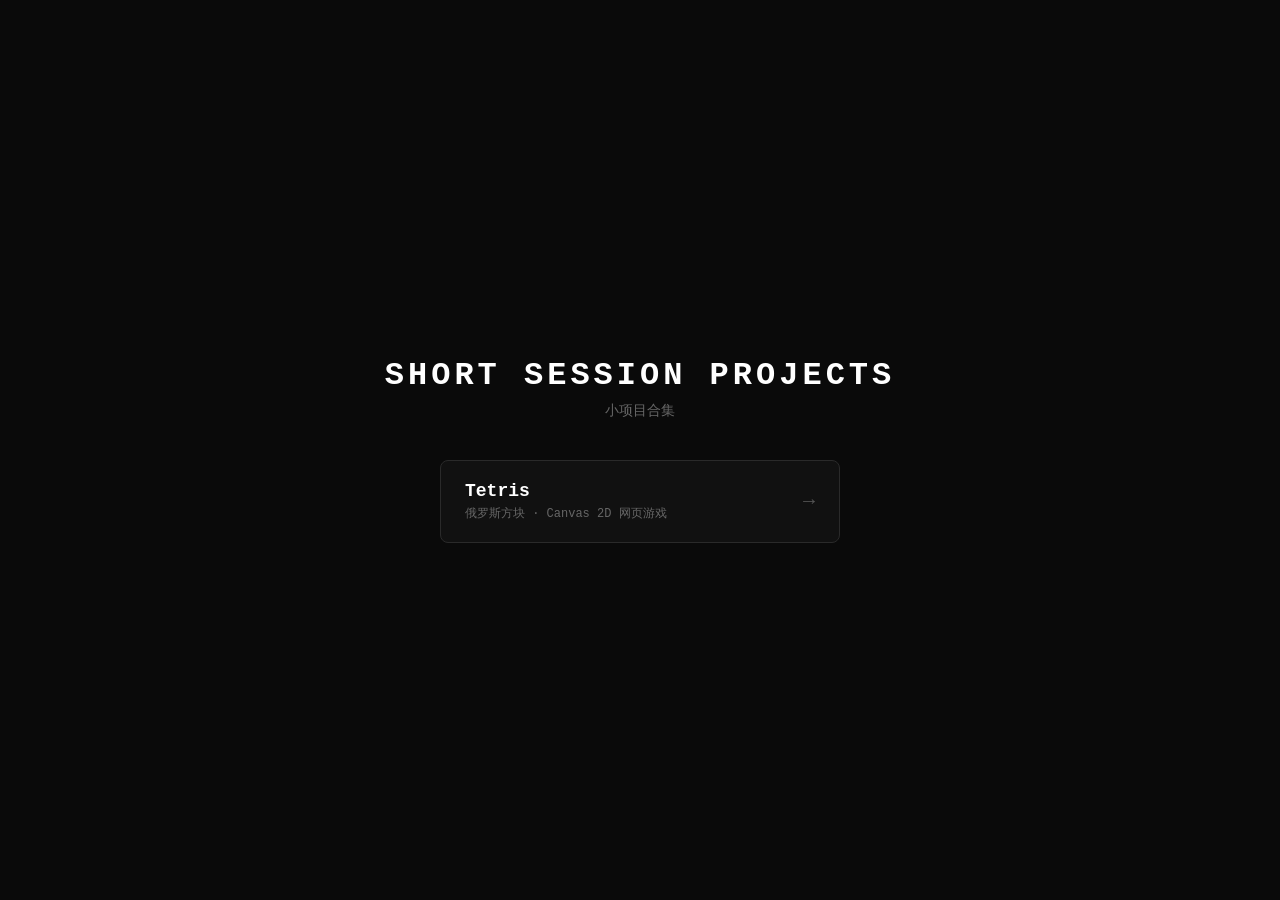
<file: index.html>
<!DOCTYPE html>
<html lang="zh-CN">
<head>
  <meta charset="UTF-8">
  <meta name="viewport" content="width=device-width, initial-scale=1.0">
  <title>Short Session Projects</title>
  <style>
    * {
      margin: 0;
      padding: 0;
      box-sizing: border-box;
    }
    body {
      background: #0a0a0a;
      color: #e0e0e0;
      font-family: 'Courier New', 'Consolas', monospace;
      min-height: 100vh;
      display: flex;
      flex-direction: column;
      align-items: center;
      justify-content: center;
      padding: 40px 20px;
    }
    h1 {
      font-size: 32px;
      letter-spacing: 4px;
      color: #fff;
      margin-bottom: 8px;
    }
    .subtitle {
      color: #666;
      margin-bottom: 40px;
      font-size: 14px;
    }
    .project-list {
      display: flex;
      flex-direction: column;
      gap: 16px;
      width: 100%;
      max-width: 400px;
    }
    .project-card {
      background: #111;
      border: 1px solid #2a2a2a;
      border-radius: 8px;
      padding: 20px 24px;
      text-decoration: none;
      color: #e0e0e0;
      transition: border-color 0.2s, background 0.2s;
      display: flex;
      align-items: center;
      justify-content: space-between;
    }
    .project-card:hover {
      border-color: #f0a000;
      background: #181818;
    }
    .project-name {
      font-size: 18px;
      font-weight: bold;
      color: #fff;
    }
    .project-desc {
      font-size: 12px;
      color: #666;
      margin-top: 4px;
    }
    .arrow {
      color: #555;
      font-size: 20px;
    }
    .project-card:hover .arrow {
      color: #f0a000;
    }
  </style>
</head>
<body>
  <h1>SHORT SESSION PROJECTS</h1>
  <p class="subtitle">小项目合集</p>
  <div class="project-list">
    <a class="project-card" href="tetris/">
      <div>
        <div class="project-name">Tetris</div>
        <div class="project-desc">俄罗斯方块 · Canvas 2D 网页游戏</div>
      </div>
      <span class="arrow">→</span>
    </a>
  </div>
</body>
</html>
</file>
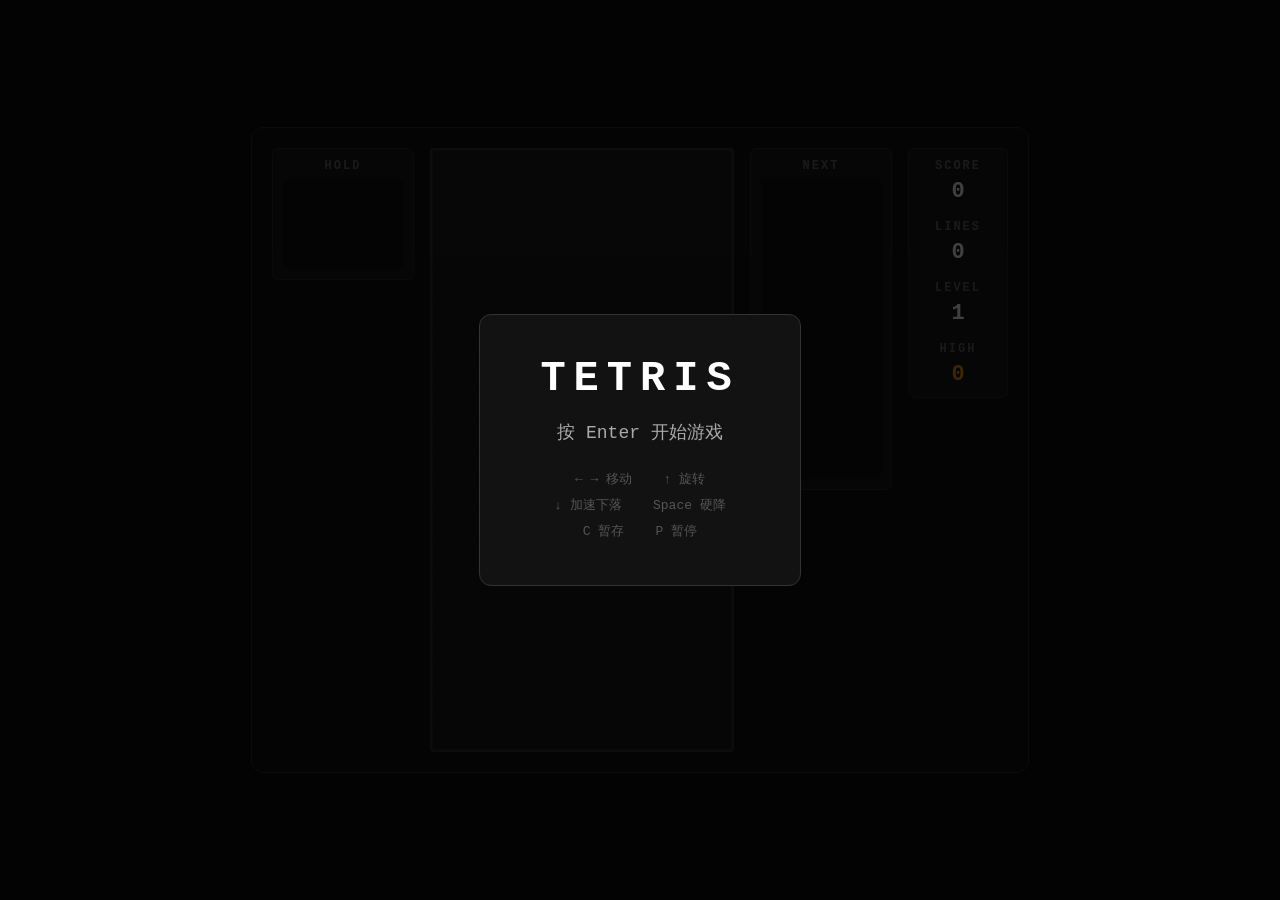
<file: tetris/index.html>
<!DOCTYPE html>
<html lang="zh-CN">
<head>
  <meta charset="UTF-8">
  <meta name="viewport" content="width=device-width, initial-scale=1.0">
  <title>Tetris — 俄罗斯方块</title>
  <link rel="stylesheet" href="style.css">
</head>
<body>
  <div id="game-container">
    <!-- Hold piece panel -->
    <div id="hold-panel" class="side-panel">
      <div class="panel-label">HOLD</div>
      <canvas id="hold-canvas" width="120" height="90"></canvas>
    </div>

    <!-- Main board -->
    <div id="board-wrapper">
      <canvas id="game-canvas" width="300" height="600"></canvas>
    </div>

    <!-- Next pieces panel -->
    <div id="next-panel" class="side-panel">
      <div class="panel-label">NEXT</div>
      <canvas id="next-canvas" width="120" height="300"></canvas>
    </div>

    <!-- Score panel (right) -->
    <div id="score-panel" class="side-panel">
      <div class="panel-label">SCORE</div>
      <div id="score-display">0</div>
      <div class="panel-label" style="margin-top:16px">LINES</div>
      <div id="lines-display">0</div>
      <div class="panel-label" style="margin-top:16px">LEVEL</div>
      <div id="level-display">1</div>
      <div class="panel-label" style="margin-top:16px">HIGH</div>
      <div id="high-display">0</div>
    </div>
  </div>

  <!-- Overlay for menu/pause/game-over -->
  <div id="overlay">
    <div id="overlay-content">
      <h1 id="overlay-title">TETRIS</h1>
      <p id="overlay-message"></p>
      <div id="controls-help">
        <p>← → 移动 &nbsp;&nbsp; ↑ 旋转</p>
        <p>↓ 加速下落 &nbsp;&nbsp; Space 硬降</p>
        <p>C 暂存 &nbsp;&nbsp; P 暂停</p>
      </div>
    </div>
  </div>

  <script type="module" src="js/main.js"></script>
</body>
</html>
</file>
<file: tetris/style.css>
* {
  margin: 0;
  padding: 0;
  box-sizing: border-box;
}

body {
  background: #0a0a0a;
  color: #e0e0e0;
  font-family: 'Courier New', 'Consolas', monospace;
  display: flex;
  justify-content: center;
  align-items: center;
  min-height: 100vh;
  overflow: hidden;
}

#game-container {
  display: flex;
  align-items: flex-start;
  gap: 16px;
  padding: 20px;
  background: #111;
  border-radius: 12px;
  border: 1px solid #2a2a2a;
  position: relative;
}

/* Main board */
#board-wrapper {
  border: 2px solid #333;
  border-radius: 4px;
  background: #1a1a1a;
}

#game-canvas {
  display: block;
}

/* Side panels */
.side-panel {
  background: #181818;
  border: 1px solid #2a2a2a;
  border-radius: 6px;
  padding: 10px;
  min-width: 100px;
  text-align: center;
}

.panel-label {
  font-size: 12px;
  font-weight: bold;
  color: #666;
  letter-spacing: 2px;
  margin-bottom: 6px;
}

#score-display,
#lines-display,
#level-display,
#high-display {
  font-size: 22px;
  font-weight: bold;
  color: #fff;
  font-variant-numeric: tabular-nums;
}

#high-display {
  color: #f0a000;
}

/* Hold / Next canvases */
#hold-canvas,
#next-canvas {
  display: block;
  background: #111;
  border-radius: 4px;
}

/* Overlay (menu / pause / game-over) */
#overlay {
  position: fixed;
  top: 0;
  left: 0;
  width: 100%;
  height: 100%;
  background: rgba(0, 0, 0, 0.75);
  display: flex;
  justify-content: center;
  align-items: center;
  z-index: 100;
  pointer-events: none;
  opacity: 0;
  transition: opacity 0.3s ease;
}

#overlay.visible {
  opacity: 1;
  pointer-events: auto;
}

#overlay-content {
  text-align: center;
  padding: 40px 60px;
  background: rgba(20, 20, 20, 0.95);
  border: 1px solid #333;
  border-radius: 12px;
  max-width: 400px;
}

#overlay-title {
  font-size: 42px;
  color: #fff;
  letter-spacing: 8px;
  margin-bottom: 16px;
}

#overlay-message {
  font-size: 18px;
  color: #aaa;
  margin-bottom: 20px;
  line-height: 1.6;
}

#controls-help {
  font-size: 13px;
  color: #555;
  line-height: 2;
}
</file>
